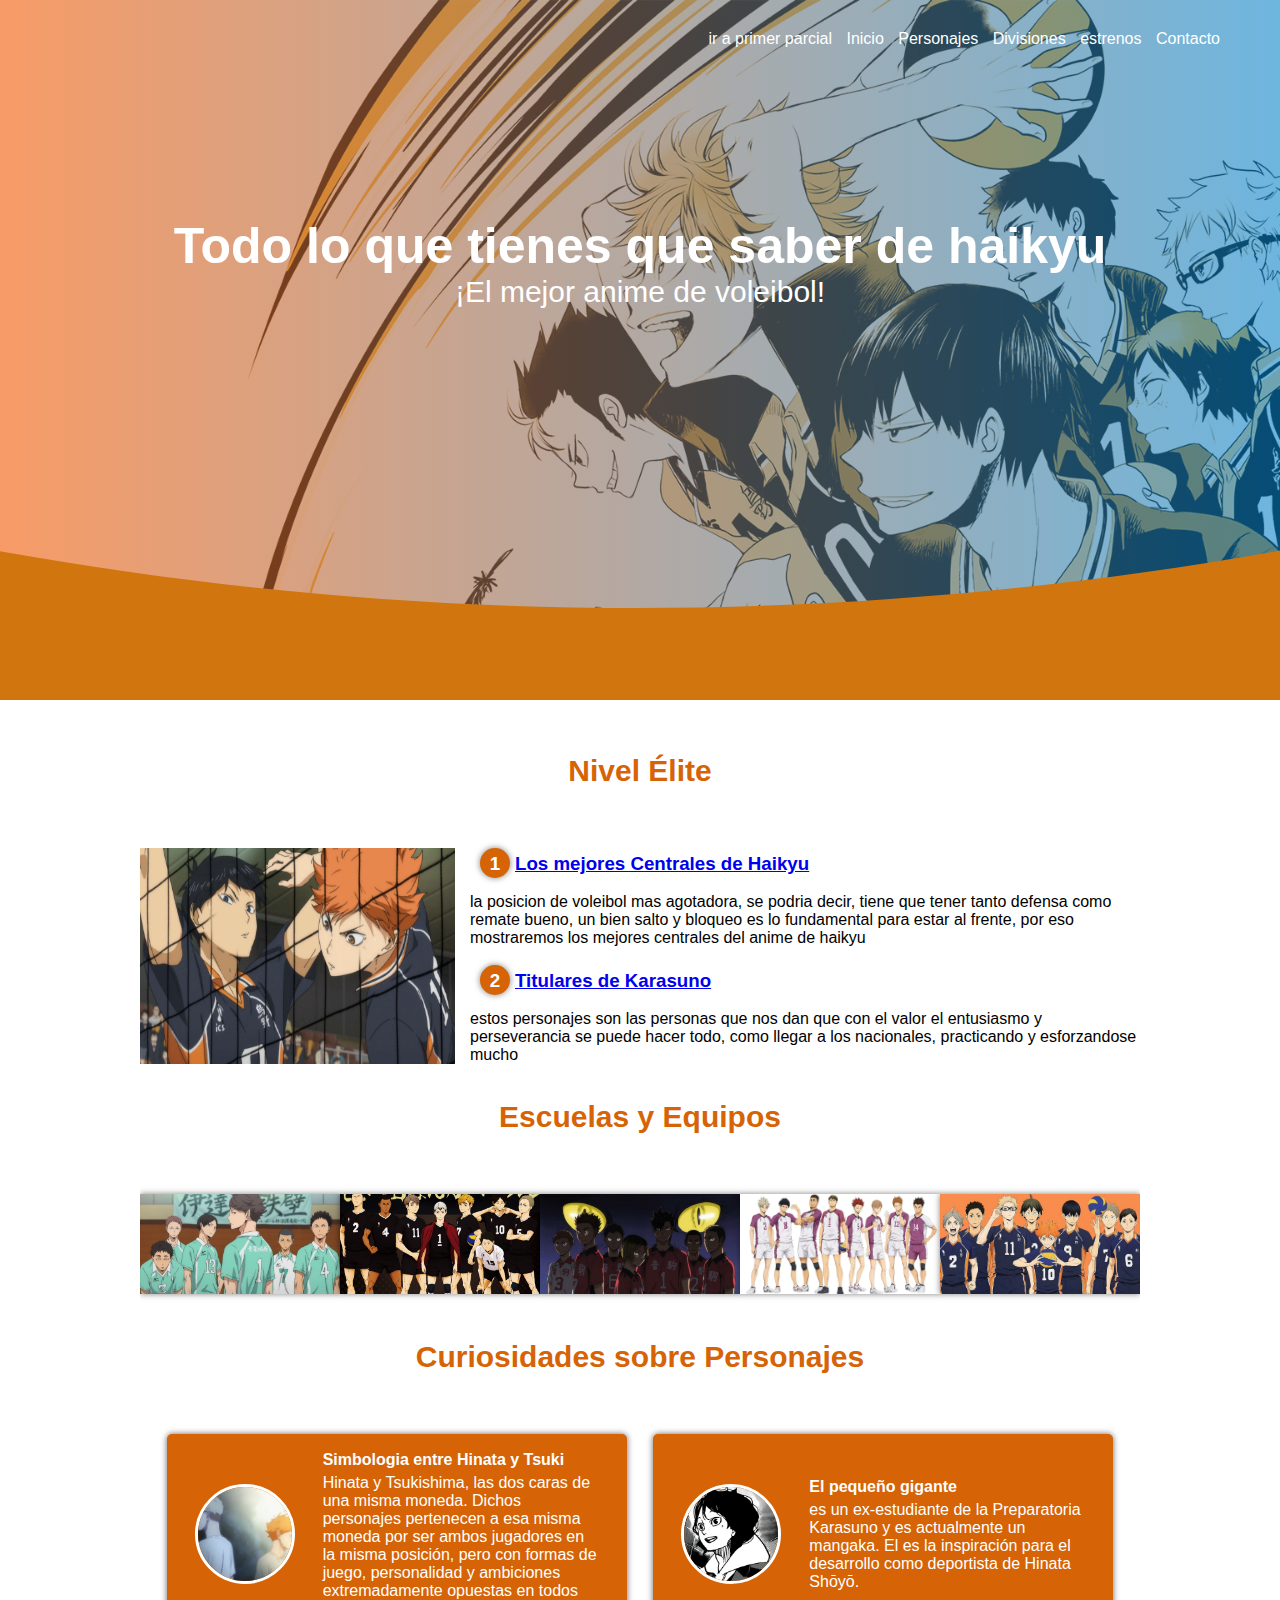
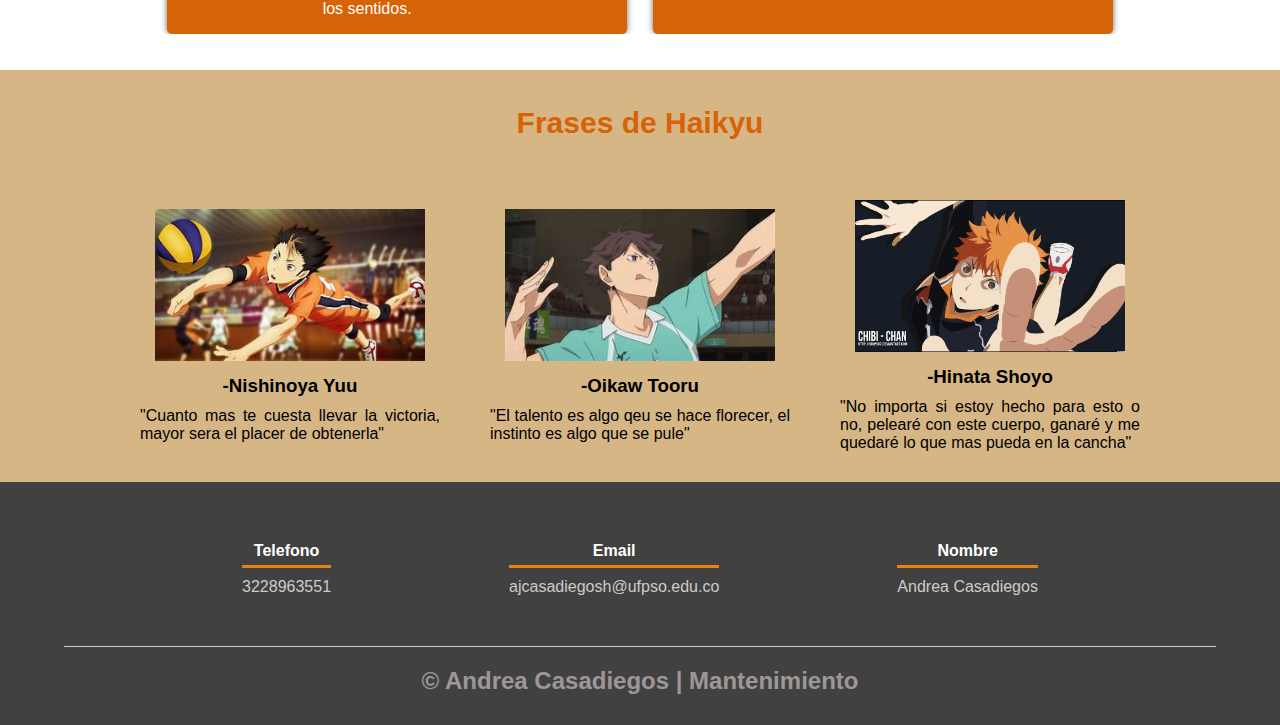
<file: index.html>
<!DOCTYPE html>
<html lang="es">
<head>
    <meta charset="UTF-8">
    <meta name="viewport" content="width=device-width, initial-scale=1.0">
    <title>Pagina Weeb de Haikyu</title>
    <link rel="shortcut icon" href="img/logo nba 75.jpg" type="image/x-icon">
    <link rel="stylesheet" href="css/estilos.css">
</head>
<body>
    <header>
        <nav>
            <a href="primer_parcial">ir a primer parcial </a>
            <a href="#">Inicio</a>
            <a href="#">Personajes</a>
            <a href="#">Divisiones</a>
            <a href="#">estrenos</a>
            <a href="#">Contacto</a>
        </nav>
        <section class="textos-header">
            <h1>Todo lo que tienes que saber de haikyu</h1>
        <h2>¡El mejor anime de voleibol!</h2>
        
        </section>
        <div class="wave" style="height: 150px; overflow: hidden;" ><svg viewBox="0 0 500 150" preserveAspectRatio="none" style="height: 100%; width: 100%;"><path d="M-80.98,-41.92 C142.49,94.25 365.97,89.31 584.93,-44.88 L548.81,202.80 L-41.48,195.89 Z" style="stroke: none; fill: rgb(209, 118, 15);"></path></svg></div>
    </header>
    <main>
        <br><br><br>
        <section class="contenedor sobre nosotros">
            <h2 class="titulo">Nivel Élite</h2>
            <div class="contenedor-sobre nosotros">
                <img src="img/hinata y kageyama.jpg" alt="" class="imagen-about-us">
                <br><br>
                <div class="contenido-textos">
                    <h3><a href="html/Mejorescentrales.html"><span>1</span>Los mejores Centrales de Haikyu</a></h3>
                    <p>la posicion de voleibol mas agotadora, se podria decir, tiene que tener tanto defensa como remate bueno, un bien salto y bloqueo es lo fundamental para estar al frente, por eso mostraremos los mejores centrales del anime de haikyu</p>
                    <br>
                    <h3><a href="html/titulareskarasuno.html"><span>2</span>Titulares de Karasuno</a></h3>
                    <p>estos personajes son las personas que nos dan que con el valor el entusiasmo y perseverancia se puede hacer todo, como llegar a los nacionales, practicando y esforzandose mucho </p>
                </div>
            </div>
        </section>
        <br><br>
        <sction class="portafolio">
            <div class="contenedor">
                <h2 class="titulo">Escuelas y Equipos</h2>
                <div class="galeria-port">
                    <div class="imagen-port">
                        <img src="img/Aoba_johsai.webp" alt="">
                        <div class="hover-galeria">
                            <img src="img/pelota.png" alt="">
                            <p>Preparatoria Aoba Josai</p>
                        </div>
                    </div>
                    <div class="imagen-port">
                        <img src="img/inarizaki.jpg" alt="">
                        <div class="hover-galeria">
                            <img src="img/pelota.png" alt="">
                            <p>Preparatoria Inarizaki</p>
                        </div>
                    </div>
                    <div class="imagen-port">
                        <img src="img/nekoma.jpg" alt="">
                        <div class="hover-galeria">
                            <img src="img/pelota.png" alt="">
                            <p>Preparatoria Nekoma</p>
                        </div>
                    </div>
                    <div class="imagen-port">
                        <img src="img/Shiratorizawa.webp" alt="">
                        <div class="hover-galeria">
                            <img src="img/pelota.png" alt="">
                            <p>Academia Shiratorizawa</p>
                        </div>
                    </div>
                    <div class="imagen-port">
                        <img src="img/karasuno.jpg" alt="">
                        <div class="hover-galeria">
                            <img src="img/pelota.png" alt="">
                            <p>Preparatoria Karasuno</p>
                        </div>
                    </div>
                </div>
            </div>
        </sction>
        <br><br>
        <section class="clientes contenedor">
            <h2 class="titulo">Curiosidades sobre Personajes</h2>
            <div class="cards">
                <div class="card">
                    <img src="img/simbologia.webp" alt="">
                    <div class="contenido-texto-card">
                        <h4>Simbologia entre Hinata y Tsuki</h4>
                        <p>Hinata y Tsukishima, las dos caras de una misma moneda. Dichos personajes pertenecen a esa misma moneda por ser ambos jugadores en la misma posición, pero con formas de juego, personalidad y ambiciones extremadamente opuestas en todos los sentidos.</p>
                    </div>
                </div>
                <div class="card">
                    <img src="img/TenmaUdai1.jpg" alt="">
                    <div class="contenido-texto-card">
                        <h4>El pequeño gigante</h4>
                        <p>  es un ex-estudiante de la Preparatoria Karasuno y es actualmente un mangaka. El es la inspiración para el desarrollo como deportista de Hinata Shōyō.</p>
                    </div>
                </div>
            </div>
        </section>
        <br><br>
        <section class="about-services">
            <div class="contenedor">
                <br><br>
                <h2 class="titulo">Frases de Haikyu</h2>
                <div class="servicio-cont">
                    <div class="servicio-ind">
                        <img src="img/libero.jpeg" alt="">
                        <h3>-Nishinoya Yuu</h3>
                        <p>"Cuanto mas te cuesta llevar la victoria, mayor sera el placer de obtenerla"</p>
                    </div>
                    <div class="servicio-ind">
                        <img src="img/oikawa.jpeg" alt="">
                        <h3>-Oikaw Tooru</h3>
                        <p>"El talento es algo qeu se hace florecer, el instinto es algo que se pule"</p>
                    </div>
                    <div class="servicio-ind">
                        <img src="img/hinata-frase.jpg" alt="">
                        <h3>-Hinata Shoyo</h3>
                        <p>"No importa si estoy hecho para esto o no, pelearé con este cuerpo, ganaré y me quedaré lo que mas pueda en la cancha"</p>
                    </div>
                </div>
            </div>
        </section>
    </main>
    <footer>
        <div class="contenedor-footer">
            <div class="content-foo">
                <h4>Telefono</h4>
                <p>3228963551</p>
            </div>
            <div class="content-foo">
                <h4>Email</h4>
                <p>ajcasadiegosh@ufpso.edu.co</p>
            </div>
            <div class="content-foo">
                <h4>Nombre</h4>
                <p>Andrea Casadiegos</p>
            </div>
        </div>
        <h2 class="titulo-final">&copy; Andrea Casadiegos | Mantenimiento</h2>
    </footer>
</body>
</html>
</file>
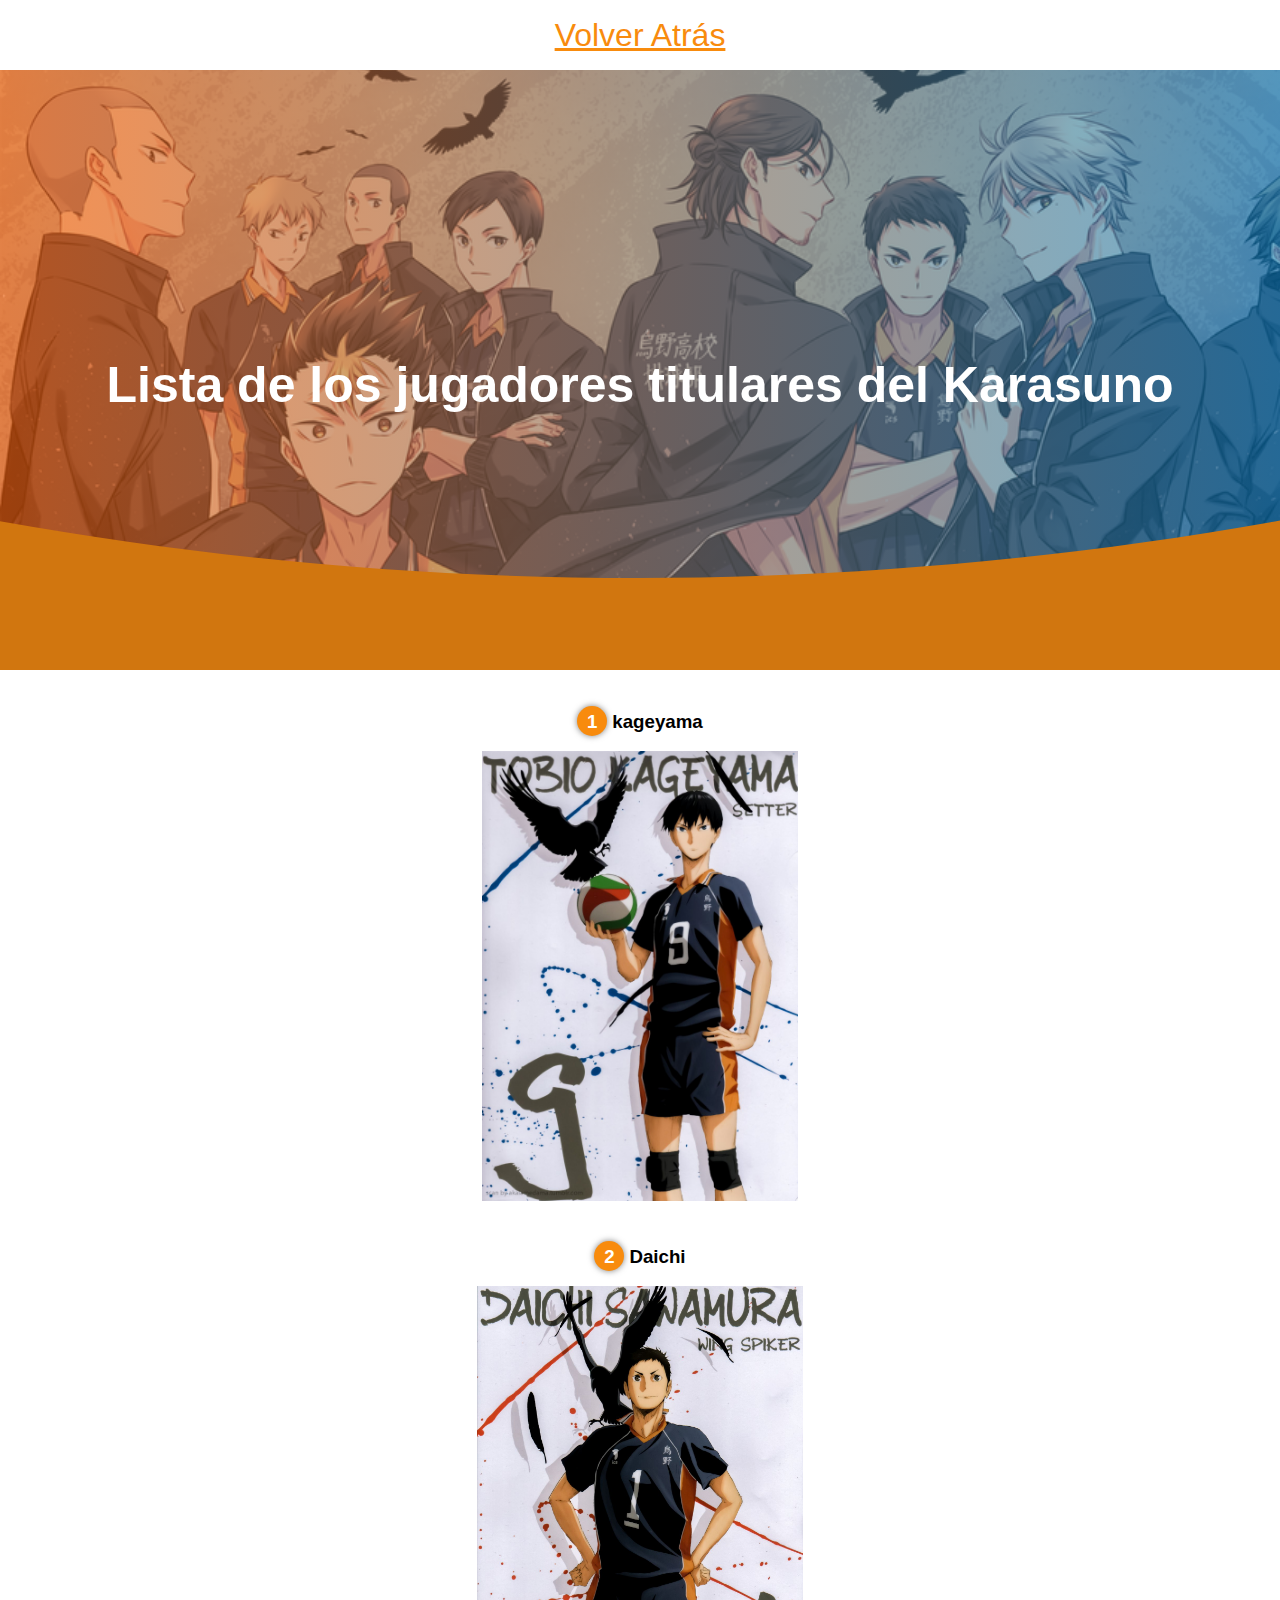
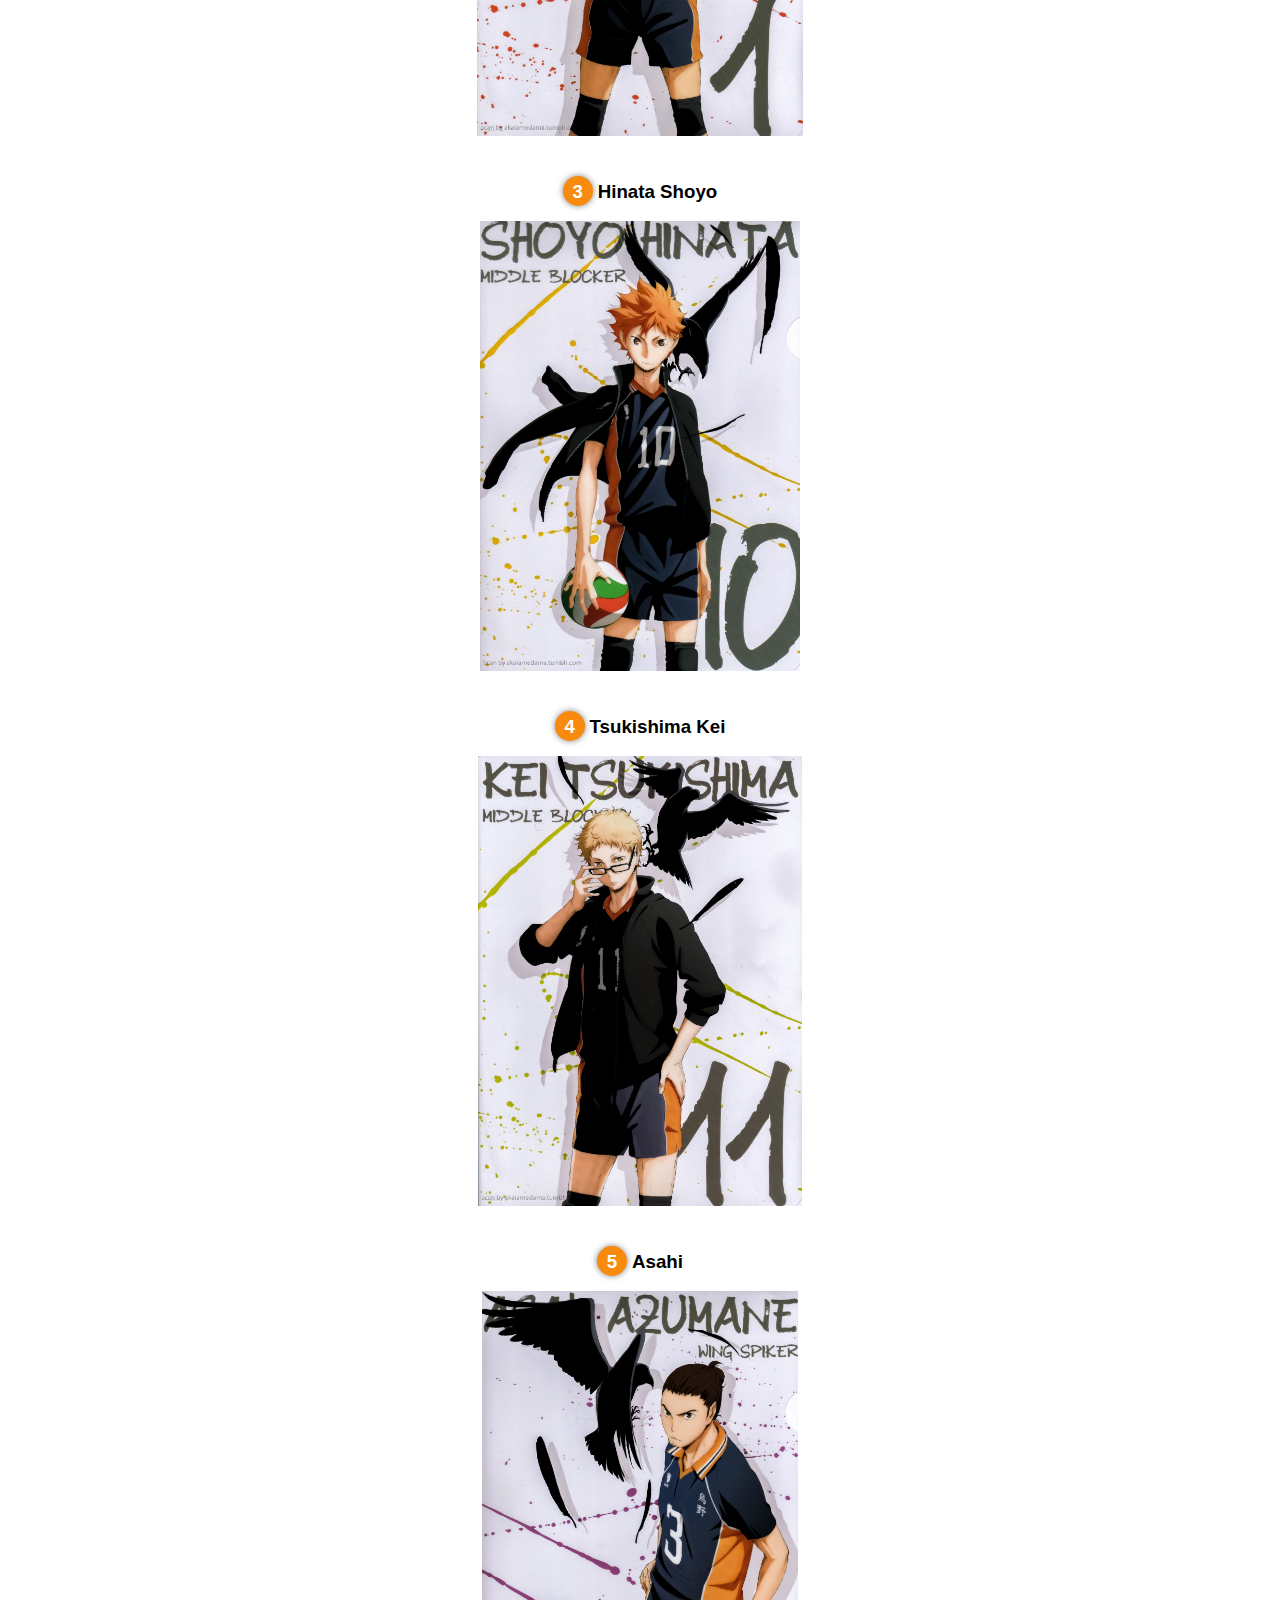
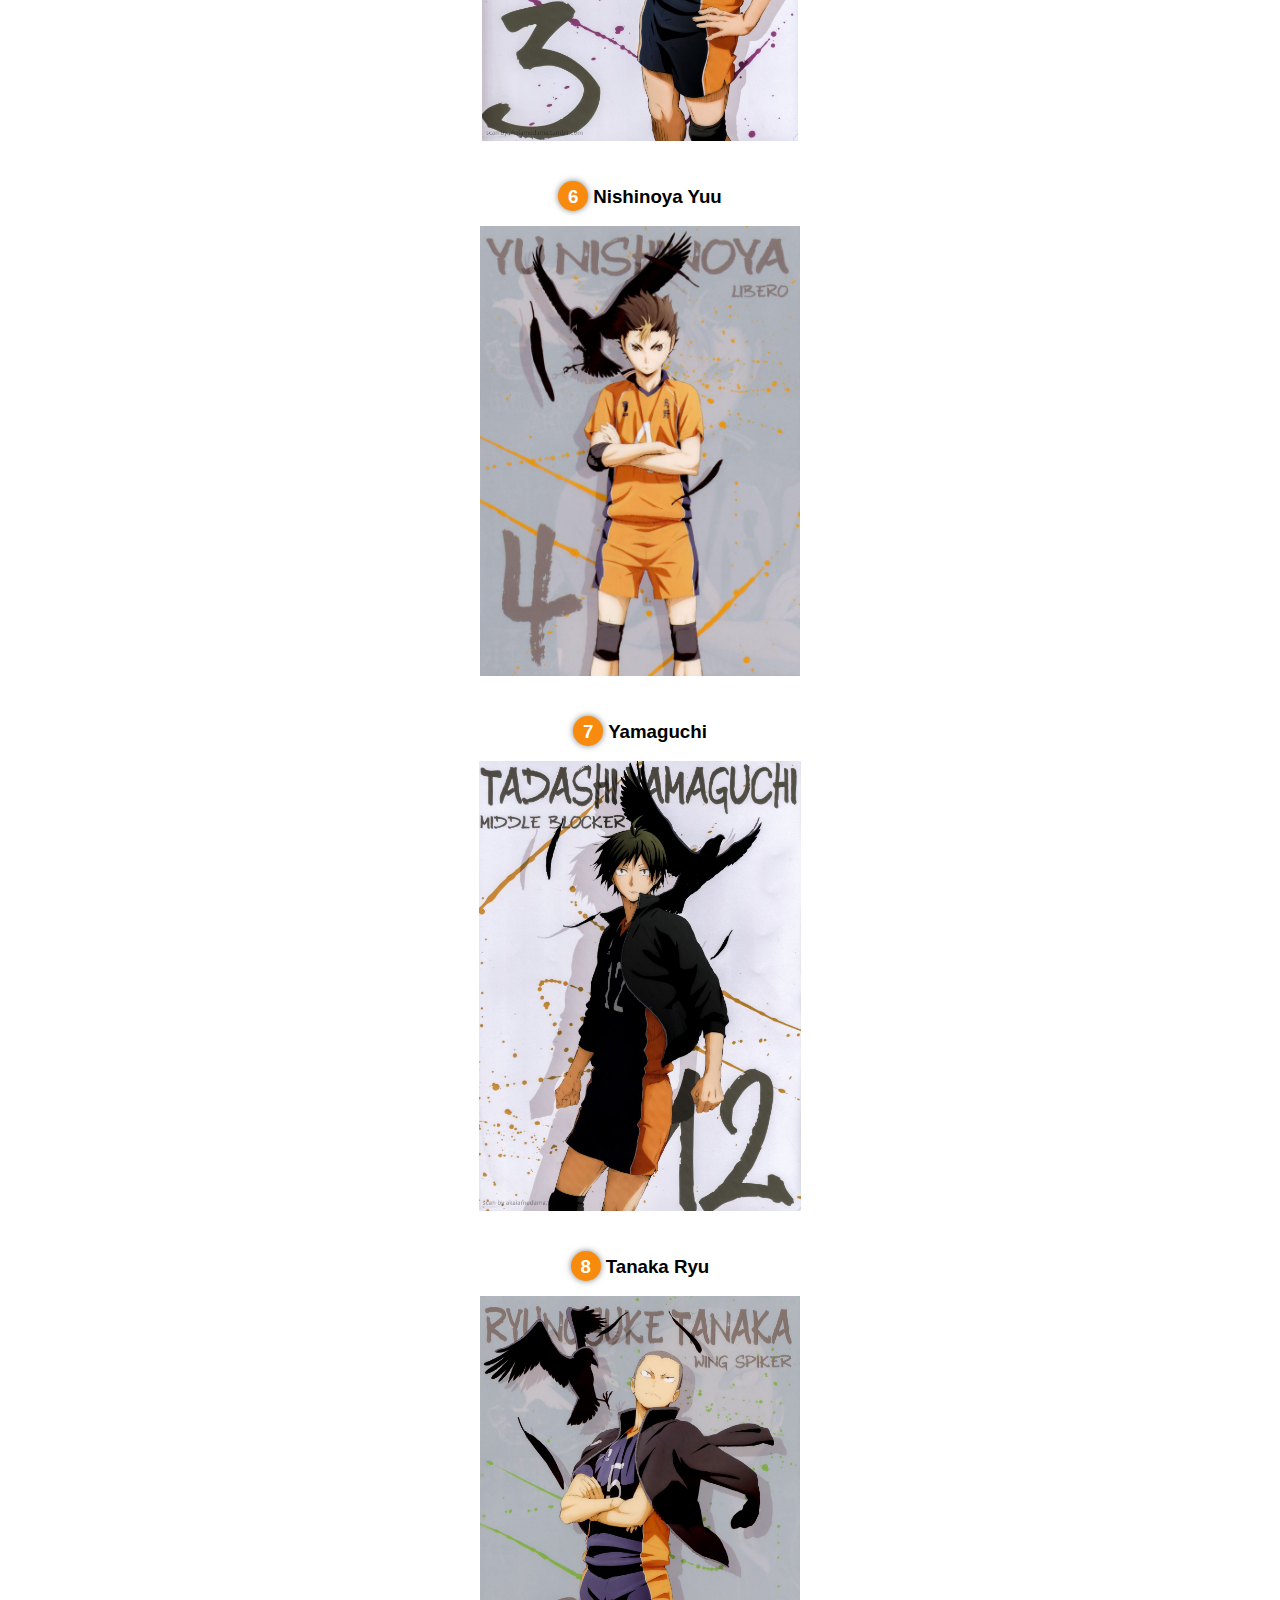
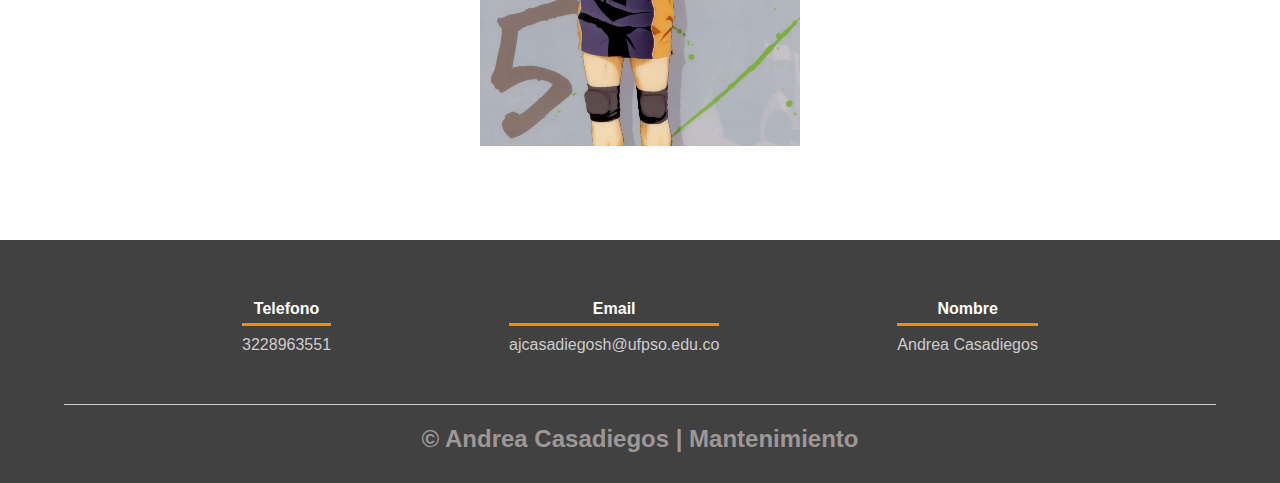
<file: html/titulareskarasuno.html>
<!DOCTYPE html>
<html lang="en">
<head>
    <meta charset="UTF-8">
    <meta name="viewport" content="width=device-width, initial-scale=1.0">
    <title>Los Mejores Jugadores</title>
    <link rel="stylesheet" href="../css/titulares.css">
    <h1><a class="Volver" href="../index.html">Volver Atrás</a></h1>
</head>
<body>
    <header>
        <section class="textos-header">
            <h1>Lista de los jugadores titulares del Karasuno</h1>
        </section>
        <div class="wave" style="height: 150px; overflow: hidden;" ><svg viewBox="0 0 500 150" preserveAspectRatio="none" style="height: 100%; width: 100%;"><path d="M-80.98,-41.92 C142.49,94.25 365.97,89.31 584.93,-44.88 L548.81,202.80 L-41.48,195.89 Z" style="stroke: none; fill: rgb(209, 118, 15);"></path></svg></div>
</header>
    <main>
        <br><br>
        <section class="contenedor sobre nosotros">
            <div class="contenedor-sobre nosotros">
                <div class="contenido-textos">
                    <div class="servicio-ind">
                        <h3><span>1</span>kageyama</h3>
                        <p></p>
                        <img class="" src="../img/kageyama9.jpg" alt="" width="300px" height="500">
                        <br><br><br>
                        <h3><span>2</span>Daichi</h3>
                        <p></p>
                        <img src="../img/daicchi.jpg" alt="" width="500px" height="300">
                        <br><br><br>
                        <h3><span>3</span>Hinata Shoyo</h3>
                        <p></p>
                        <img src="../img/hinata.jpg" alt="" width="500px" height="300">
                        <br><br><br>
                        <h3><span>4</span>Tsukishima Kei</h3>
                        <p></p>
                        <img src="../img/kei.jpg" alt="" width="500px" height="300">
                        <br><br><br>
                        <h3><span>5</span>Asahi</h3>
                        <p></p>
                        <img src="../img/asahi.jpg" alt="" width="500px" height="300">
                        <br><br><br>
                        <h3><span>6</span>Nishinoya Yuu</h3>
                        <p></p>
                        <img src="../img/nishinoya.jpg" alt="" width="500px" height="300">
                        <br><br><br>
                        <h3><span>7</span>Yamaguchi</h3>
                        <p></p>
                        <img src="../img/yamaguchi.jpg" alt="" width="500px" height="300">
                        <br><br><br>
                        <h3><span>8</span>Tanaka Ryu</h3>
                        <p></p>
                        <img src="../img/tanaks.jpg" alt="" width="500px" height="300">
                        <br><br><br>
                    </div>
                </div>
            </div>
        </section>
    </main>
    <br><br><br>
    <footer>
        <div class="contenedor-footer">
            <div class="content-foo">
                <h4>Telefono</h4>
                <p>3228963551</p>
            </div>
            <div class="content-foo">
                <h4>Email</h4>
                <p>ajcasadiegosh@ufpso.edu.co</p>
            </div>
            <div class="content-foo">
                <h4>Nombre</h4>
                <p>Andrea Casadiegos</p>
            </div>
        </div>
        <h2 class="titulo-final">&copy; Andrea Casadiegos | Mantenimiento</h2>
    </footer>
</body>
</html>
</body>
</html>
</file>
<file: css/estilos.css>
*{
    margin: 0;
    padding: 0;
    box-sizing: border-box;
}

body{
    font-family: 'Barlow', sans-serif;
}

.contenedor{
    padding: 60 px 0;
    width: 90%;
    max-width: 1000px;
    margin: auto;
    overflow: hidden;
}

.titulo{
    color: #d66305;
    font-size: 30px;
    text-align: center;
    margin-bottom: 60px;
}

/*Header*/

header{
    width: 100%;
    height: 700px;
    background: hsla(202, 88%, 40%, 0.506);
background: -webkit-linear-gradient(to right, hsla(20, 94%, 48%, 0.575), hsla(202, 90%, 38%, 0.616)), url(../img/preparatoriaekarasuno.webp);
background: linear-gradient(to right, hsla(22, 94%, 49%, 0.616), hsla(202, 92%, 41%, 0.589)), url(../img/preparatoriaekarasuno.webp); 
background-size: cover;
    background-attachment: fixed;
    position: relative;
}

nav{
    text-align: right;
    padding: 30px 50px 0 0;
}

nav > a{
    color: #fff;
    font-weight: 300;
    text-decoration: none;
    margin-right: 10px;
}

nav > a:hover{
    text-decoration: underline;
}

header .textos-header{
    display: flex;
    height: 430px;
    width: 100%;
    align-items: center;
    justify-content: center;
    flex-direction: column;
    text-align: center;
}

.textos-header h1{
    font-size: 50px;
    color: #fff;

}
.textos-header h2{
    font-size: 30px;
    font-weight: 300;
    color: #fff;
}

.wave{
    position: absolute;
    bottom: 0px;
    width: 100%;
}

/*about us*/

main .sobre-nosotros{
    padding: 30px 0 60px 0;
}
.contenedor-sobre.nosotros{
    display: flex;
    justify-content: space-evenly;
}

.imagen-about-us{
    width: 33%;
    padding-right: 15px;
}

.sobre-nosotros .contenido-textos{
    width: 48%;   
}

.contenido-textos h3{
    margin-bottom: 15px;
    text-decoration: none;
    padding-left: 10px;
}

.contenido-textos h3 span{
    background: #d66305;
    color: #fff;
    border-radius: 50%;
    display: inline-block;
    text-align: center;
    width: 30px;
    height: 30px;
    padding: 5px;
    box-shadow: 0 0 6px 0 rgba(0, 0, 0, .5);
    margin-right: 5px;
}

.contenidos-textos p{
    padding: 0px 0px 0px 0px;
    font-weight: 800;
    text-align: right;
}

/*Galeria*/

.portafolio{
    background: #f2f2f2;
}

.galeria-port{
    display: flex;
    justify-content: space-evenly;
    flex-wrap: wrap;
}

.imagen-port{
    width: 20%;
    margin-bottom: 10px;
    height: 100px;
    overflow: hidden;
    position: relative;
    cursor: pointer;
    box-shadow: 0 0 6px 0 rgba(0, 0, 0, .5);
}

.imagen-port > img{
    width: 100%;
    height: 100%;
    object-fit: cover;
    display: block;
}

.hover-galeria{
    position: absolute;
    width: 100%;
    height: 100%;
    top: 0;
    transform: scale(0);
    background: hsla(32, 94%, 44%, 0.555);
    transition: transform .4s;
    display: flex;
    justify-content: center;
    align-items: center;
    flex-direction: column;
}

.hover-galeria img{
    width: 50px;
}

.hover-galeria p{
    color: #fff;
}

.imagen-port:hover .hover-galeria{
    transform: scale(1);
}

/* Clientes */

.cards{
    display: flex;
    justify-content: space-evenly;
}

.cards .card{
    background: #d66305;
    display: flex;
    width: 46%;
    height: 200px;
    align-items: center;
    justify-content: space-evenly;
    border-radius: 5px;
    box-shadow: 0 0 6px 0 rgba(0, 0, 0, 0.6);
}

.cards .card img{
    width: 100px;
    height: 100px;
    object-fit: cover;
    border: 3px solid #fff;
    border-radius: 50%;
    display: block;
}

.cards .card > .contenido-texto-card{
    width: 60%;
    color: #fff;
}

.cards .card > .contenido-texto-card p{
    font-weight: 300;
    padding-top: 5px;
}

/* Our team */

.about-services{
    background: #d6b685;
    padding-bottom: 30px;
}


.servicio-cont{
    display: flex;
    justify-content: space-between;
    align-items: center;
}

.servicio-ind{
    width: 30%;
    text-align: center;
}

.servicio-ind img{
    width: 90%;
}

.servicio-ind h3{
    margin: 10px 0;
}

.servicio-ind p{
font-weight: 300;
text-align: justify;
}

/* footer */

footer{
    background: #414141;
    padding: 60px 0 30px 0;
    margin: auto;
    overflow: hidden;
}

.contenedor-footer{
    display: flex;
    width: 90%;
    justify-content: space-evenly;
    margin: auto;
    padding-bottom: 50px;
    border-bottom: 1px solid #ccc;
}

.content-foo{
    text-align: center;
}

.content-foo h4{
    color: #fff;
    border-bottom: 3px solid rgb(231, 131, 16);
    padding-bottom: 5px;
    margin-bottom: 10px;
}

.content-foo p{
    color: #ccc;
}

.titulo-final{
    text-align: center;
    font-size: 24px;
    margin: 20px 0 0 0;
    color: #9e9797;
}

@media screen and (max-width:900px){
    header{
        background-position: center;
    }
    
    .contenedor-sobre.nosotros{
        flex-direction: column;
        justify-content: center;
        align-items: center;
    }

    .sobre-nosotros .contenido-textos{
        width: 90%;
    }

    .imagen-about-us{
        width: 90%;
    }

    /* Galeria */

    .imagen-port{
        width: 44%;
    }

    /* Clientes */

    .cards{
        flex-direction: column;
        justify-content: center;
        align-items: center;
    }

    .cards .card{
        width: 90%;
    }

    .cards .card:first-child{
        margin-bottom: 30px;
    }

    /* Servicios */

    .servicio-cont{
        justify-content: center;
        flex-direction: column;
    }

    .servicio-ind{
        width: 100%;
        text-align: center;
    }

    .servicio-ind:nth-child(1), .servicio-ind:nth-child(2){
        margin-bottom: 60px;
    }

    .servicio-ind img{
        width: 90%;
    }
}

@media screen and (max-width:500px){
    nav{
        text-align: center;
        padding: 30px 0 0 0;
    }

    nav > a{
        margin-right: 5px;
    }

    .textos-header h1{
        font-size: 35px;
    }

    .textos-header h2{
        font-size: 20px;
    }

    /* About us */

    .imagen-about-us{
        margin-bottom: 60px;
        width: 99%;
    }

    .sobre-nosotros .contenido-textos{
        width: 95%;
    }

    /* Galeria */

    .imagen-port{
        width: 95%;
    }

    /* Clientes */

    .cards .card{
        height: 600px;
        display: flex;
        flex-direction: column;
        align-items: center;
    }

    .cards .card img{
        width: 90px;
        height: 90px;
    }

    /* footer */
    .contenedor-footer{
        flex-direction: column;
        border: none;
    }

    .content-foo{
        margin: 20px;
        text-align: center;
    }

    .content-foo h4{
        border: none;
    }

    .content-foo p{
        color: #ccc;
        border-bottom: 1px solid #f2f2f2;
        padding-bottom: 20px;
    }

    .titulo-final{
        font-size: 20px;
    }
}
</file>
<file: css/titulares.css>
*{
    margin: 0;
    padding: 0;
    box-sizing: border-box;
}

body{
    font-family: 'Barlow', sans-serif;
}

a.Volver{
    color: #f88b0d;
    font-weight: 300;
        text-decoration: none;
        display: flex;
        height: 70px;
        width: 100%;
        align-items: center;
        justify-content: center;
        flex-direction: column;
        text-align: center;
    }
    
    a:hover{
        text-decoration: underline;
        text-align: center;
    }
    
    .titulo{
        color: #f88b0d;
        font-size: 30px;
        text-align: center;
        margin-bottom: 60px;
    }

header{
    width: 100%;
    height: 600px;
    background: hsla(202, 88%, 40%, 0.506);
background: -webkit-linear-gradient(to right, hsla(20, 94%, 48%, 0.575), hsla(202, 90%, 38%, 0.616)), url(../img/titulares-kara.png);
background: linear-gradient(to right, hsla(22, 94%, 49%, 0.616), hsla(202, 92%, 41%, 0.589)), url(../img/titulares-kara.png); 
    background-size: cover;
    background-attachment: fixed;
    position: relative;
}

header .textos-header{
    display: flex;
    height: 630px;
    width: 100%;
    align-items: center;
    justify-content: center;
    flex-direction: column;
    text-align: center;
}

.textos-header h1{
    font-size: 50px;
    color: #fff;

}

.wave{
    position: absolute;
    bottom: 0;
    width: 100%;
    padding-bottom: 0px;
}

main .sobre-nosotros{
    padding: 30px 0 60px 0;
}
.contenedor-sobre.nosotros{
    display: flex;
    justify-content: space-evenly;
}

.imagen-about-us{
    width: 40%;
}

.sobre-nosotros .contenido-textos{
    width: 48%;   
}

.contenido-textos h3{
    margin-bottom: 15px;
}

.contenido-textos h3 span{
    background: #f88b0d;
    color: #fff;
    border-radius: 50%;
    display: inline-block;
    text-align: center;
    width: 30px;
    height: 30px;
    padding: 5px;
    box-shadow: 0 0 6px 0 rgba(0, 0, 0, .5);
    margin-right: 5px;
}

.contenidos-textos p{
    padding: 0px 0px 30px 15px;
    font-weight: 300;
    text-align: justify;
}

.servicio-ind{
    text-align: center;
}

.servicio-ind img{
    width: auto;
    height: 450px;
}

/*footer*/
  
footer{
    background: #414141;
    padding: 60px 0 30px 0;
    margin: auto;
    overflow: hidden;
}

.contenedor-footer{
    display: flex;
    width: 90%;
    justify-content: space-evenly;
    margin: auto;
    padding-bottom: 50px;
    border-bottom: 1px solid #ccc;
}

.content-foo{
    text-align: center;
}

.content-foo h4{
    color: #fff;
    border-bottom: 3px solid #f88b0d;
    padding-bottom: 5px;
    margin-bottom: 10px;
}

.content-foo p{
    color: #ccc;
}

.titulo-final{
    text-align: center;
    font-size: 24px;
    margin: 20px 0 0 0;
    color: #9e9797;
}

@media screen and (max-width:900px){
    header{
        background-position: center;
    }
    
    .contenedor-sobre.nosotros{
        flex-direction: column;
        justify-content: center;
        align-items: center;
    }

    .sobre-nosotros .contenido-textos{
        width: 90%;
    }

    .imagen-about-us{
        width: 90%;
    }

    /* Galeria */

    .imagen-port{
        width: 44%;
    }

    /* Clientes */

    .cards{
        flex-direction: column;
        justify-content: center;
        align-items: center;
    }

    .cards .card{
        width: 90%;
    }

    .cards .card:first-child{
        margin-bottom: 30px;
    }

    /* Servicios */

    .servicio-cont{
        justify-content: center;
        flex-direction: column;
    }

    .servicio-ind{
        width: 100%;
        text-align: center;
    }

    .servicio-ind:nth-child(1), .servicio-ind:nth-child(2){
        margin-bottom: 60px;
    }

    .servicio-ind img{
        width: 90%;
    }
}

@media screen and (max-width:500px){
    nav{
        text-align: center;
        padding: 30px 0 0 0;
    }

    nav > a{
        margin-right: 5px;
    }

    .textos-header h1{
        font-size: 35px;
    }

    .textos-header h2{
        font-size: 20px;
    }

    /* About us */

    .imagen-about-us{
        margin-bottom: 40px;
        width: 90%;
    }

    .sobre-nosotros .contenido-textos{
        width: 95%;
    }

    /* Galeria */

    .imagen-port{
        width: 95%;
    }


    /* footer */
    .contenedor-footer{
        flex-direction: column;
        border: none;
    }

    .content-foo{
        margin: 20px;
        text-align: center;
    }

    .content-foo h4{
        border: none;
    }

    .content-foo p{
        color: #ccc;
        border-bottom: 1px solid #f2f2f2;
        padding-bottom: 20px;
    }

    .titulo-final{
        font-size: 20px;
}
}
</file>
